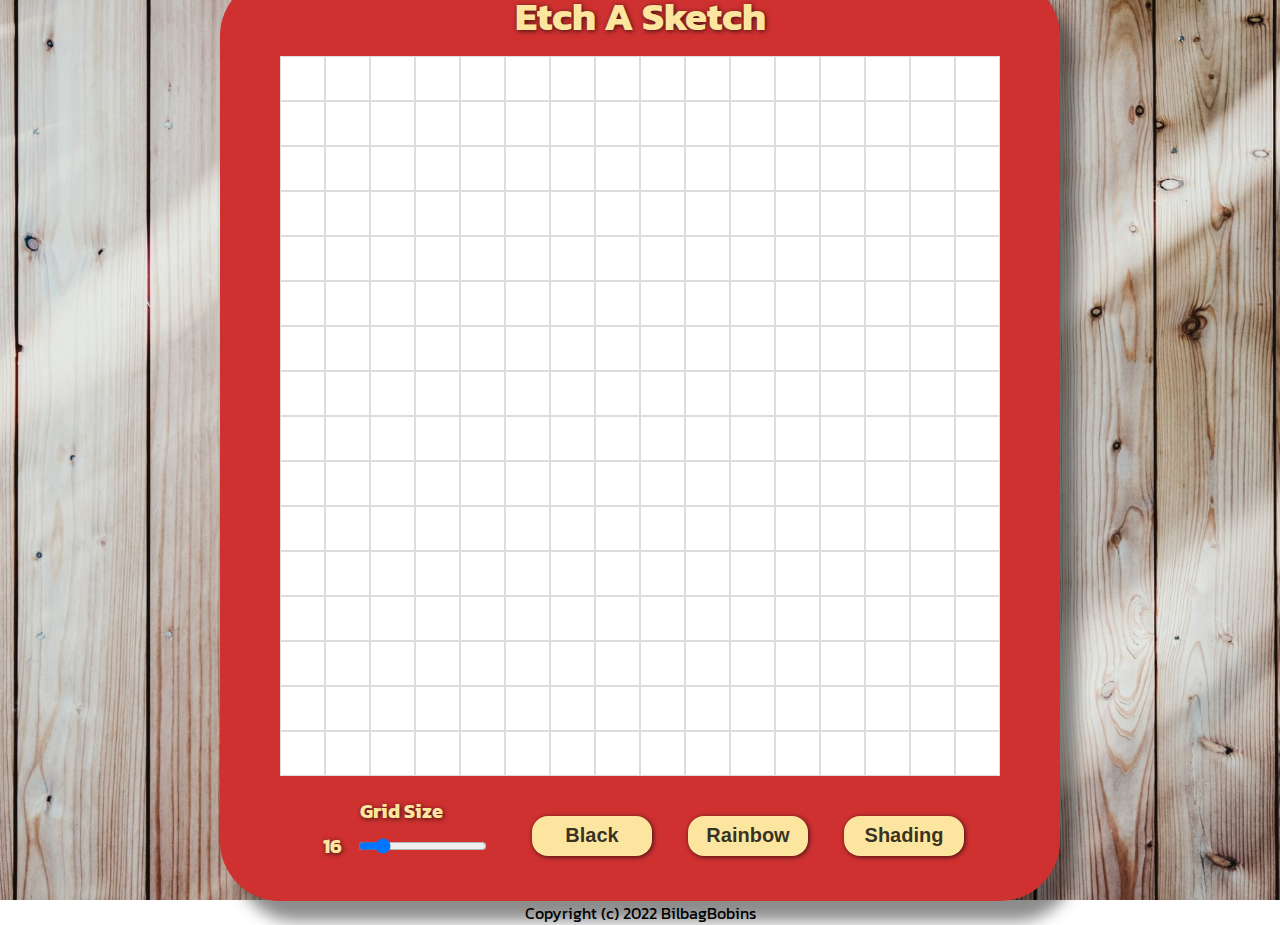
<file: index.html>
<!DOCTYPE html>
<html lang="en">
    <head>
        <meta charset="UTF-8">
        <title>Etch-a-Sketch</title>
        <script src="etch-a-sketch.js" defer></script>
        <link rel="stylesheet" href="https://fonts.googleapis.com/css?family=Kanit">
        <link href="style.css" rel="stylesheet">
    </head>
    <body>
        <div class="bg">
            <div class="border-container">
                <div class="hero-text">Etch A Sketch</div>
                <div class="grid-container"></div>
                <div class="button-labels">
                    <div>Grid Size</div>
                </div>
                <div class="button-container">
                    <div class="gridValue">
                        <span id="gridValue">16</span>
                        <input type="range" name="grid" min="1" max="100" step="1" value="16" 
                                oninput="newGrid(this.value)" onchange="drawGrid(this.value)" id="grid-size">
                    </div>
                    <button id="black">Black</button>
                    <button id="rainbow">Rainbow</button>
                    <button id="shading">Shading</button>
                </div>
            </div>
            <footer>Copyright (c) 2022 BilbagBobins</footer>
        </div>
    </body>
</html>
</file>
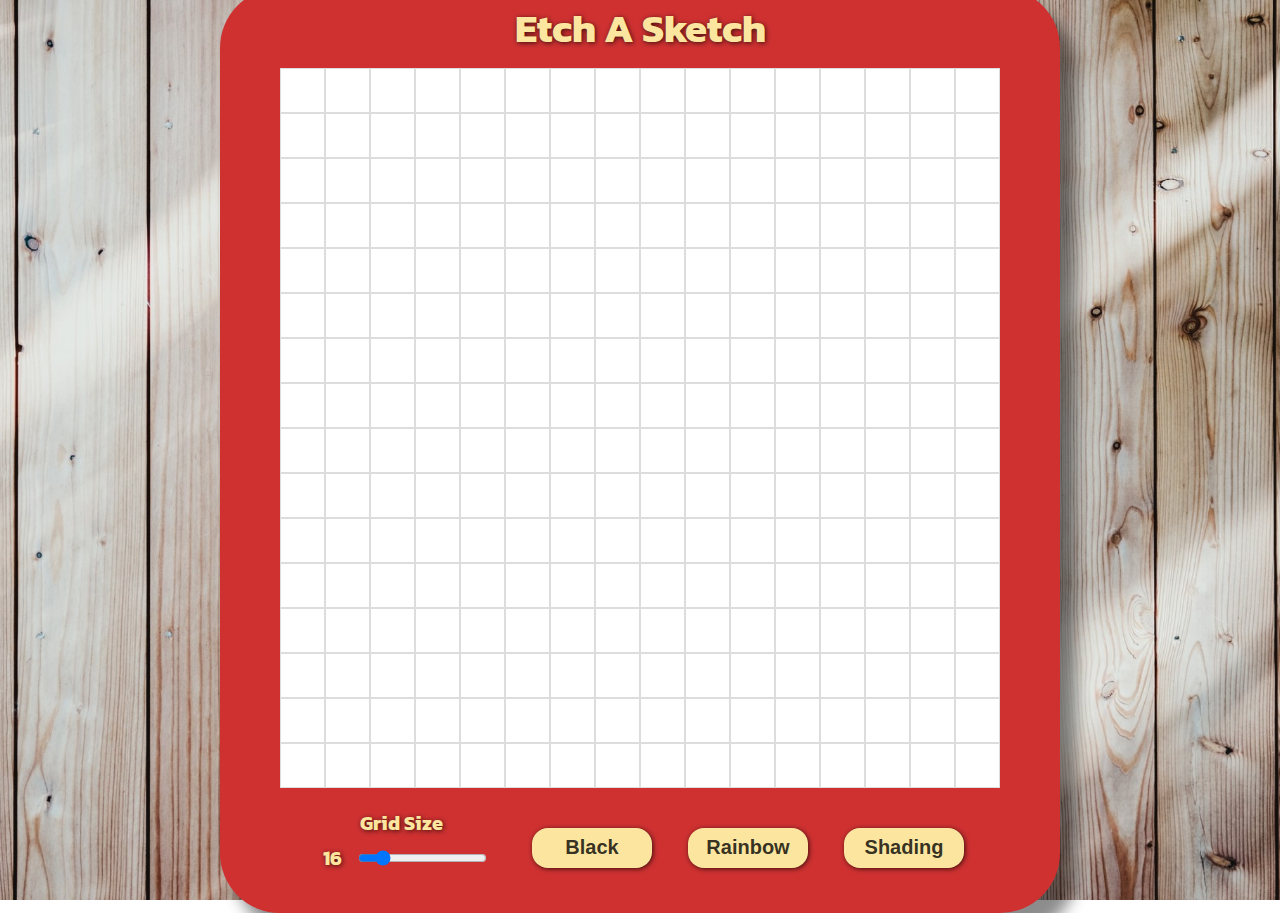
<file: etch-a-sketch.html>
<!DOCTYPE html>
<html lang="en">
    <head>
        <meta charset="UTF-8">
        <title>Etch-a-Sketch</title>
        <script src="etch-a-sketch.js" defer></script>
        <link rel="stylesheet" href="https://fonts.googleapis.com/css?family=Kanit">
        <link href="style.css" rel="stylesheet">
    </head>
    <body>
        <div class="bg">
            <div class="border-container">
                <div class="hero-text">Etch A Sketch</div>
                <div class="grid-container"></div>
                <div class="button-labels">
                    <div>Grid Size</div>
                </div>
                <div class="button-container">
                    <div class="gridValue">
                        <span id="gridValue">16</span>
                        <input type="range" name="grid" min="1" max="100" step="1" value="16" 
                                oninput="newGrid(this.value)" onchange="drawGrid(this.value)" id="grid-size">
                    </div>
                    <button id="black">Black</button>
                    <button id="rainbow">Rainbow</button>
                    <button id="shading">Shading</button>
                </div>
            </div>
        </div>
    </body>
</html>
</file>
<file: style.css>
/* * {
    border: solid rgb(0, 162, 255) 1px;
} */

body,
html {
    height: 100%;
    margin: 0;
    font-family: 'Kanit';
}

.bg {
    display: flex;
    flex-direction: column;
    align-items: center;
    justify-content: center;
    background-image: url(img/wood.jpg); 
    /* image source photo by Bernard Hermant on Unsplash */
    height: 100%;
    background-position: center;
    background-repeat: no-repeat;
    background-size: cover;
}

.cell {
    border: solid rgb(221, 221, 221) 1px;
    background-color: white;
}

.hero-text{
    margin-bottom: 10px;
    font-size: 40px;
}

.hero-text,
.button-labels,
#gridValue {
    font-weight: bold;
    color: rgb(252, 230, 159);
    text-shadow: 1px 1px 5px rgba(0, 0, 0, 0.7);
}

.border-container {
    padding: 10px 60px 40px;
    background-color: rgb(207, 49, 49);
    border-radius: 60px;
    display: flex;
    flex-direction: column;
    align-items: center;
    justify-content: space-between;
    box-shadow: 16px 20px 15px rgb(0 0 0 / 45%);
}

.grid-container {
    display: flex;
    flex-wrap: wrap;
    width: 720px;
    height: 720px;
}

.button-labels {
    width: 100%;
    display: flex;
    font-size: 20px;
    margin: 20px 0 -10px 160px;
}

.button-container button {
    height: 40px;
    width: 120px;
    color: rgba(0, 0, 0, 0.8);
    background-color: rgb(252, 230, 159);
    border-style: none;
    border-radius: 16px;
    font-size: 20px;
    font-weight: bold;
    box-shadow: 1px 1px 5px rgba(0, 0, 0, 0.7);
}

.button-container button:hover {
    background-color: rgb(255, 197, 5);
}

.button-container button:active {
    transform: scale(0.98);
}

.button-container {
    width: 100%;
    display: flex;
    justify-content: space-evenly;
}

.gridValue {
    width: 180px;
    margin-top: 15px;
    display: flex;
    justify-content: space-around;
    align-items: bottom;
    font-size: 20px;
    color: rgb(252, 230, 159);
}
</file>
